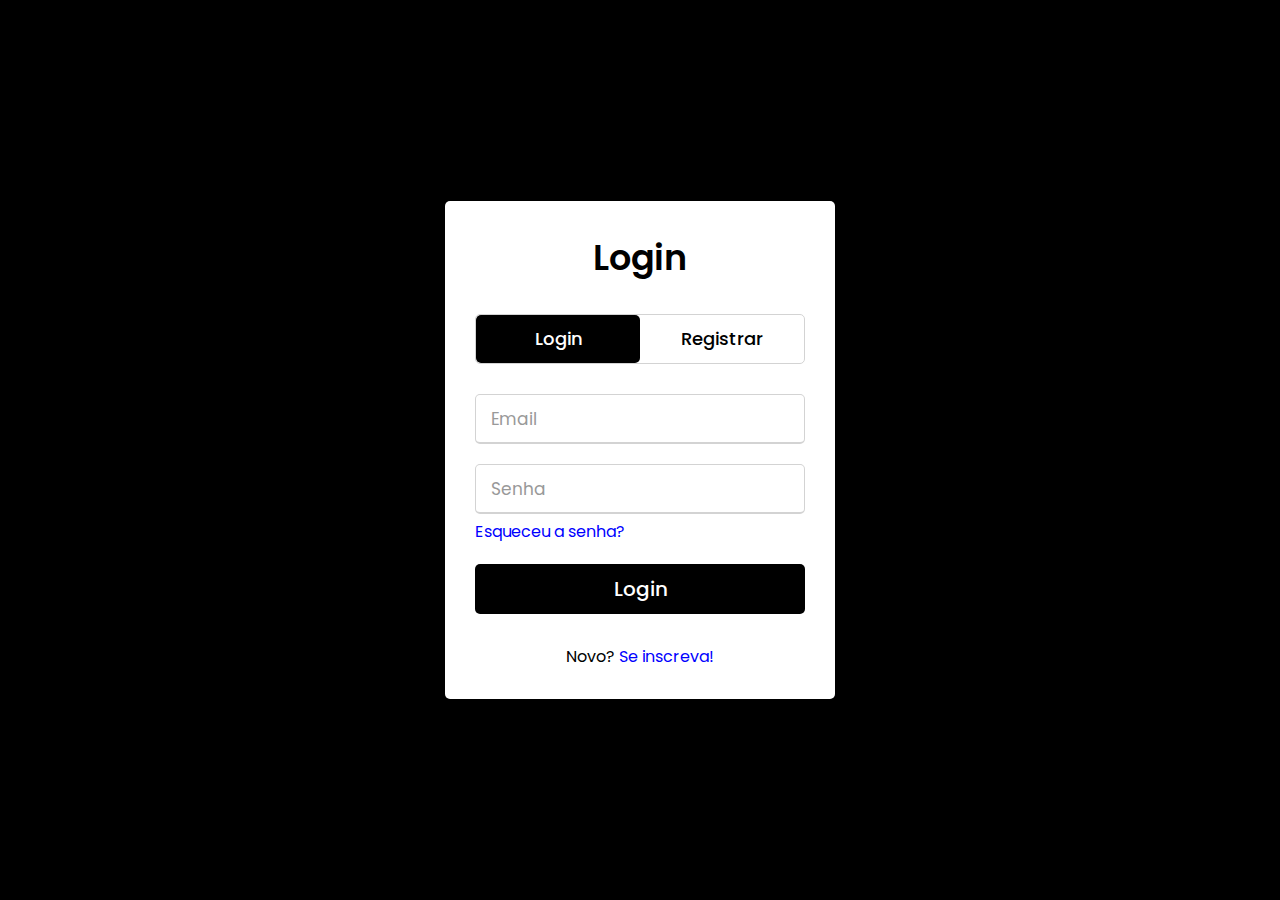
<file: login.html>
<!DOCTYPE html>
<html lang="pt-br" dir="ltr">
   <head>
      <meta charset="utf-8">
      <title></title>
      <link rel="stylesheet" href="css/login.css">
      <meta name="viewport" content="width=device-width, initial-scale=1.0">
   </head>
   <body>
      <div class="wrapper">
         <div class="title-text">
            <div class="title login">
               Login
            </div>
            <div class="title signup">
               Registrar
            </div>
         </div>
         <div class="form-container">
            <div class="slide-controls">
               <input type="radio" name="slide" id="login" checked>
               <input type="radio" name="slide" id="signup">
               <label for="login" class="slide login">Login</label>
               <label for="signup" class="slide signup">Registrar</label>
               <div class="slider-tab"></div>
            </div>
            <div class="form-inner">
               <form action="#" class="login">
                  <div class="field">
                     <input type="text" placeholder="Email" required>
                  </div>
                  <div class="field">
                     <input type="password" placeholder="Senha" required>
                  </div>
                  <div class="pass-link">
                     <a href="#">Esqueceu a senha?</a>
                  </div>
                  <div class="field btn">
                     <div class="btn-layer"></div>
                     <input type="submit" value="Login"><a href="index.html"></a>
                  </div>
                  <div class="signup-link">
                     Novo? <a href="">Se inscreva!</a>
                  </div>
               </form>


               
               <form action="#" class="signup">
                  <div class="field">
                     <input type="text" placeholder="Email" required>
                  </div>
                  <div class="field">
                     <input type="password" placeholder="Senha" required>
                  </div>
                  <div class="field">
                     <input type="password" placeholder="Confirme a senha" required>
                  </div>
                  <div class="field btn">
                     <div class="btn-layer"></div>
                     <input type="submit" value="Registrar">
                  </div>
               </form>
            </div>
         </div>
      </div>
      <script>
         const loginText = document.querySelector(".title-text .login");
         const loginForm = document.querySelector("form.login");
         const loginBtn = document.querySelector("label.login");
         const signupBtn = document.querySelector("label.signup");
         const signupLink = document.querySelector("form .signup-link a");
         signupBtn.onclick = (()=>{
           loginForm.style.marginLeft = "-50%";
           loginText.style.marginLeft = "-50%";
         });
         loginBtn.onclick = (()=>{
           loginForm.style.marginLeft = "0%";
           loginText.style.marginLeft = "0%";
         });
         signupLink.onclick = (()=>{
           signupBtn.click();
           return false;
         });
      </script>
   </body>
</html>
</file>
<file: css/login.css>
@import url('https://fonts.googleapis.com/css?family=Poppins:400,500,600,700&display=swap');
*{
  margin: 0;
  padding: 0;
  box-sizing: border-box;
  font-family: 'Poppins', sans-serif;
}
html,body{
  display: grid;
  height: 100%;
  width: 100%;
  place-items: center;
  background-color: #000;
}
::selection{
  background: #fff;
  color: #fff;
}
.wrapper{
  overflow: hidden;
  max-width: 390px;
  background: #fff;
  padding: 30px;
  border-radius: 5px;
  box-shadow: 0px 15px 20px rgba(0,0,0,0.1);
}
.wrapper .title-text{
  display: flex;
  width: 200%;
}
.wrapper .title{
  width: 50%;
  font-size: 35px;
  font-weight: 600;
  text-align: center;
  transition: all 0.6s cubic-bezier(0.68,-0.55,0.265,1.55);
}
.wrapper .slide-controls{
  position: relative;
  display: flex;
  height: 50px;
  width: 100%;
  overflow: hidden;
  margin: 30px 0 10px 0;
  justify-content: space-between;
  border: 1px solid lightgrey;
  border-radius: 5px;
}
.slide-controls .slide{
  height: 100%;
  width: 100%;
  color: #fff;
  font-size: 18px;
  font-weight: 500;
  text-align: center;
  line-height: 48px;
  cursor: pointer;
  z-index: 1;
  transition: all 0.6s ease;
}
.slide-controls label.signup{
  color: #000;
}
.slide-controls .slider-tab{
  position: absolute;
  height: 100%;
  width: 50%;
  left: 0;
  z-index: 0;
  border-radius: 5px;
  background-color: #000;
  transition: all 0.6s cubic-bezier(0.68,-0.55,0.265,1.55);
}
input[type="radio"]{
  display: none;
}
#signup:checked ~ .slider-tab{
  left: 50%;
}
#signup:checked ~ label.signup{
  color: #fff;
  cursor: default;
  user-select: none;
}
#signup:checked ~ label.login{
  color: #000;
}
#login:checked ~ label.signup{
  color: #000;
}
#login:checked ~ label.login{
  cursor: default;
  user-select: none;
}
.wrapper .form-container{
  width: 100%;
  overflow: hidden;
}
.form-container .form-inner{
  display: flex;
  width: 200%;
}
.form-container .form-inner form{
  width: 50%;
  transition: all 0.6s cubic-bezier(0.68,-0.55,0.265,1.55);
}
.form-inner form .field{
  height: 50px;
  width: 100%;
  margin-top: 20px;
}
.form-inner form .field input{
  height: 100%;
  width: 100%;
  outline: none;
  padding-left: 15px;
  border-radius: 5px;
  border: 1px solid lightgrey;
  border-bottom-width: 2px;
  font-size: 17px;
  transition: all 0.3s ease;
}
.form-inner form .field input:focus{
  border-color: #000;
  /* box-shadow: inset 0 0 3px #fb6aae; */
}
.form-inner form .field input::placeholder{
  color: #999;
  transition: all 0.3s ease;
}
form .field input:focus::placeholder{
  color: #b3b3b3;
}
.form-inner form .pass-link{
  margin-top: 5px;
}
.form-inner form .signup-link{
  text-align: center;
  margin-top: 30px;
}
.form-inner form .pass-link a,
.form-inner form .signup-link a{
  color: #0000ff;
  text-decoration: none;
}
.form-inner form .pass-link a:hover,
.form-inner form .signup-link a:hover{
  text-decoration: underline;
}
form .btn{
  height: 50px;
  width: 100%;
  border-radius: 5px;
  position: relative;
  overflow: hidden;
}
form .btn .btn-layer{
  height: 100%;
  width: 300%;
  position: absolute;
  left: -100%;
  background-color: #000;
  border-radius: 5px;
  transition: all 0.4s ease;;
}
form .btn:hover .btn-layer{
  left: 0;
}
form .btn input[type="submit"]{
  height: 100%;
  width: 100%;
  z-index: 1;
  position: relative;
  background: none;
  border: none;
  color: #fff;
  padding-left: 0;
  border-radius: 5px;
  font-size: 20px;
  font-weight: 500;
  cursor: pointer;
}
</file>
